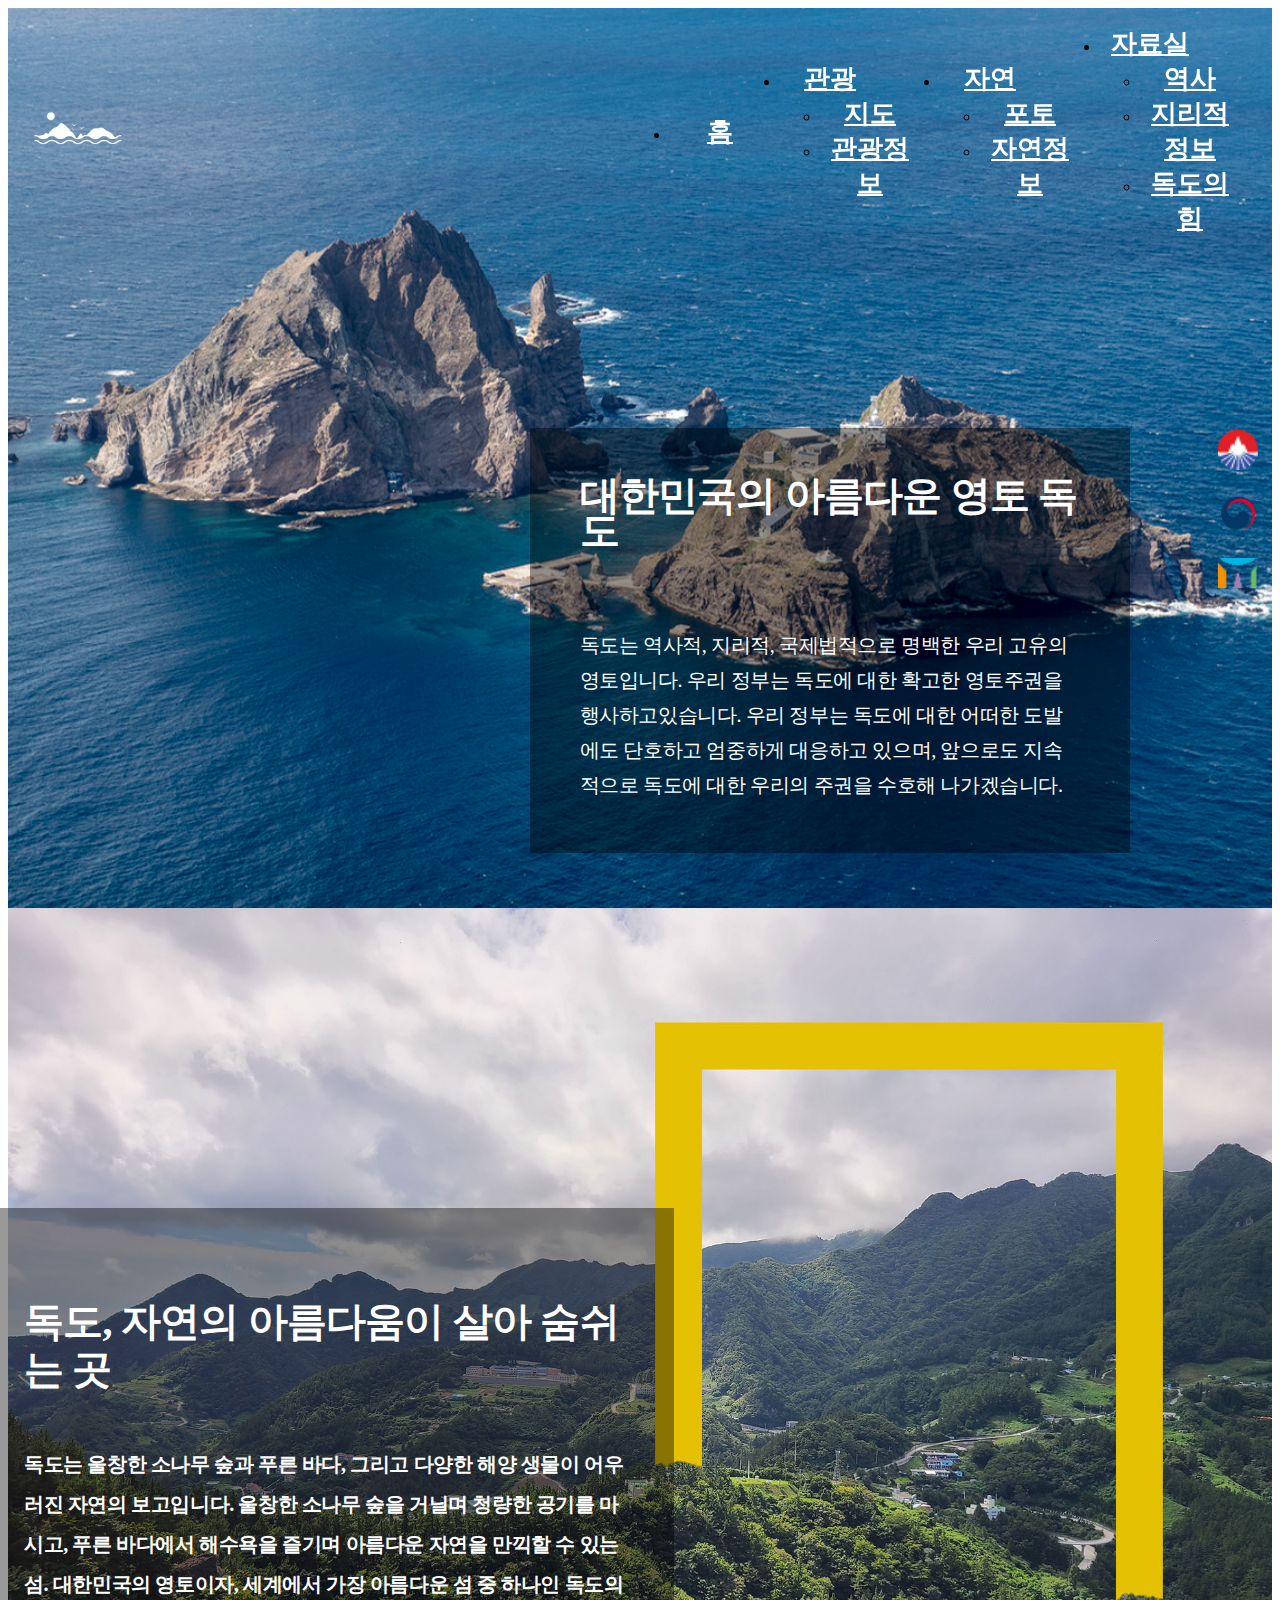
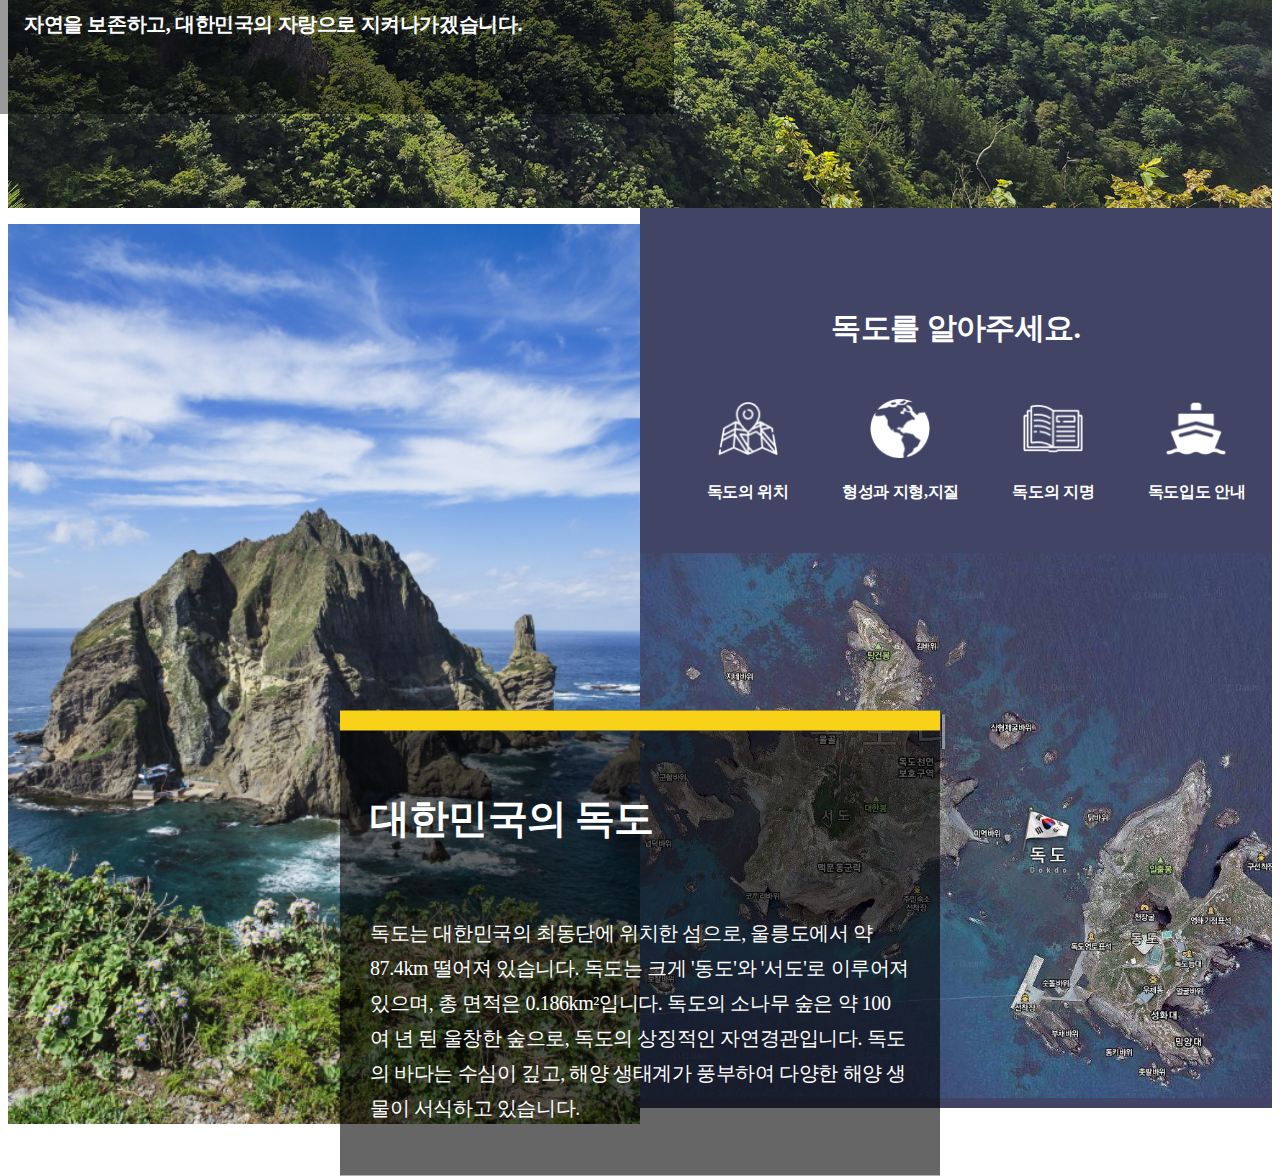
<file: simsim.html>
<!DOCTYPE html>
<html lang="ko">
<head>
    <meta name="keywords" content="">
    <meta name="description" content="">
    <meta charset="UTF-8">
    <meta name="viewport" content="width=device-width, initial-scale=1.0">
    <!-- <link rel="stylesheet" href="./css/jquery.fullPage.css"> -->
    <link rel="preconnect" href="https://fonts.googleapis.com">
    <link rel="preconnect" href="https://fonts.gstatic.com" crossorigin>
    <link href="https://fonts.googleapis.com/css2?family=Noto+Sans+KR:wght@300;400;500;600;700&display=swap" rel="stylesheet">
    <link rel="stylesheet" href="./css/header.css">
    <link rel="stylesheet" href="./css/sim.css">
    <title>우리나라 독도 관광</title>
    <!-- <style>
        * {font-family: 'Noto Sans KR', sans-serif;}
        /* local font */
        @font-face {
            font-family:'title';
            src:url(./font/Binggrae2.woff);
        }

        #wrap .title {font-size:3rem; font-family:'title',serif !important;}

    </style> -->
</head>
<body>
    <header>
        <h1><img src="./img/h_logo.png" alt="독도"></h1>
        <ul class="nav">
            <li>
                <a href="/simsim.html">홈</a>
            </li>
            <li><a href="#">관광</a>
                <ul class="sub">
                    <li><a href="#">지도</a></li>
                    <li><a href="/ibdo.html">관광정보</a></li>
                </ul>
            </li>
            <li><a href="#">자연</a>
                <ul class="sub">
                    <li><a href="#">포토</a></li>
                    <li><a href="#">자연정보</a></li>
                </ul>
            </li>
            <li><a href="#">자료실</a>
                <ul class="sub">
                    <li><a href="#">역사</a></li>
                    <li><a href="#">지리적정보</a></li>
                    <li><a href="#">독도의 힘</a></li>
                </ul>
            </li>
        </ul>
    </header>
    <ul id="page1_aside">
        <li>
            <a href="https://www.ulleung.go.kr/mdokdo/index.do" target="_blank">
                <img src="/img/logo3.png" alt="">
                <span>독도 관리사무소</span>
            </a>
        </li>
        <li>
            <a href="https://dokdo.mofa.go.kr/kor/" target="_blank">
                <img src="/img/logo1.png" alt="">
                <span>독도 외교부</span>
            </a>
        </li>
        <li>
            <a href="https://dokdomuseum.go.kr/ko/main.do" target="_blank">
                <img src="/img/logo2.png" alt="">
                <span>독도 박물관</span>
            </a>
        </li>
    </ul>
    <main id="wrap">
        <section class="section contents1" id="top">
            <div class="box1">
                <div class="txt">
                    <p class="title">대한민국의 아름다운 영토 독도</p>
                    <p>
                        독도는 역사적, 지리적, 국제법적으로 명백한 우리 고유의 영토입니다.
                        우리 정부는 독도에 대한 확고한 영토주권을 행사하고있습니다.
                        우리 정부는 독도에 대한 어떠한 도발에도 단호하고 엄중하게 대응하고 있으며,
                        앞으로도 지속적으로 독도에 대한 우리의 주권을 수호해 나가겠습니다.
                    </p>
                </div>
            </div>
        </section>
        <section class="section contents2">
            <div class="box2">
                <div class="txt">
                    <p class="title">독도, 자연의 아름다움이 살아 숨쉬는 곳</p>
                    <p>
                        독도는 울창한 소나무 숲과 푸른 바다, 그리고 다양한 해양 생물이 어우러진 자연의 보고입니다.
                        울창한 소나무 숲을 거닐며 청량한 공기를 마시고, 푸른 바다에서 해수욕을 즐기며 아름다운 자연을 만끽할 수 있는 섬.
                        대한민국의 영토이자, 세계에서 가장 아름다운 섬 중 하나인 독도의 자연을 보존하고, 
                        대한민국의 자랑으로 지켜나가겠습니다.
                    </p>
                </div>
            </div>
        </section>
        <section class="section contents3">
            <div class="box3">
                <p class="left">
                </p>
                <div class="right">
                    <div class="menu">
                        <p>독도를 알아주세요.</p>
                        <ul>
                            <li>
                                <a href="#"><img src="./img/icon1.png" alt=""></a>
                                <span>독도의 위치</span>
                            </li>
                            <li>
                                <a href="#"><img src="./img/icon2.png" alt=""></a>
                                <span>형성과 지형,지질</span>
                            </li>
                            <li>
                                <a href="#"><img src="./img/icon3.png" alt=""></a>
                                <span>독도의 지명</span>
                            </li>
                            <li>
                                <a href="#"><img src="./img/icon4.png" alt=""></a>
                                <span>독도입도 안내</span>
                            </li>
                        </ul>
                        <p class="map"></p>
                    </div>
                </div>
                <div class="txt">
                    <span></span>
                    <p class="title">대한민국의 독도</p>
                    <p>
                        독도는 대한민국의 최동단에 위치한 섬으로, 울릉도에서 약 87.4km 떨어져 있습니다. 
                        독도는 크게 '동도'와 '서도'로 이루어져 있으며, 총 면적은 0.186km²입니다.
                        독도의 소나무 숲은 약 100여 년 된 울창한 숲으로, 독도의 상징적인 자연경관입니다. 
                        독도의 바다는 수심이 깊고, 해양 생태계가 풍부하여 다양한 해양 생물이 서식하고 있습니다.
                    </p>
                </div>
            </div>
        </section>
    </main>
    <footer></footer>
    <script src="https://cdnjs.cloudflare.com/ajax/libs/jquery/3.6.0/jquery.min.js"></script>
    <script src="./script/jquery.fullPage.js"></script> 
    <script src="./script/index.js"></script> 
    <script>
        $('#wrap').fullpage({
            scrollBar:true,//scroll생성
            scrollingSpeed:1000,//scroll내려갈떄의 속도
            showActiveTooltip:true,
        })
    </script>
</body>
</html>
</file>
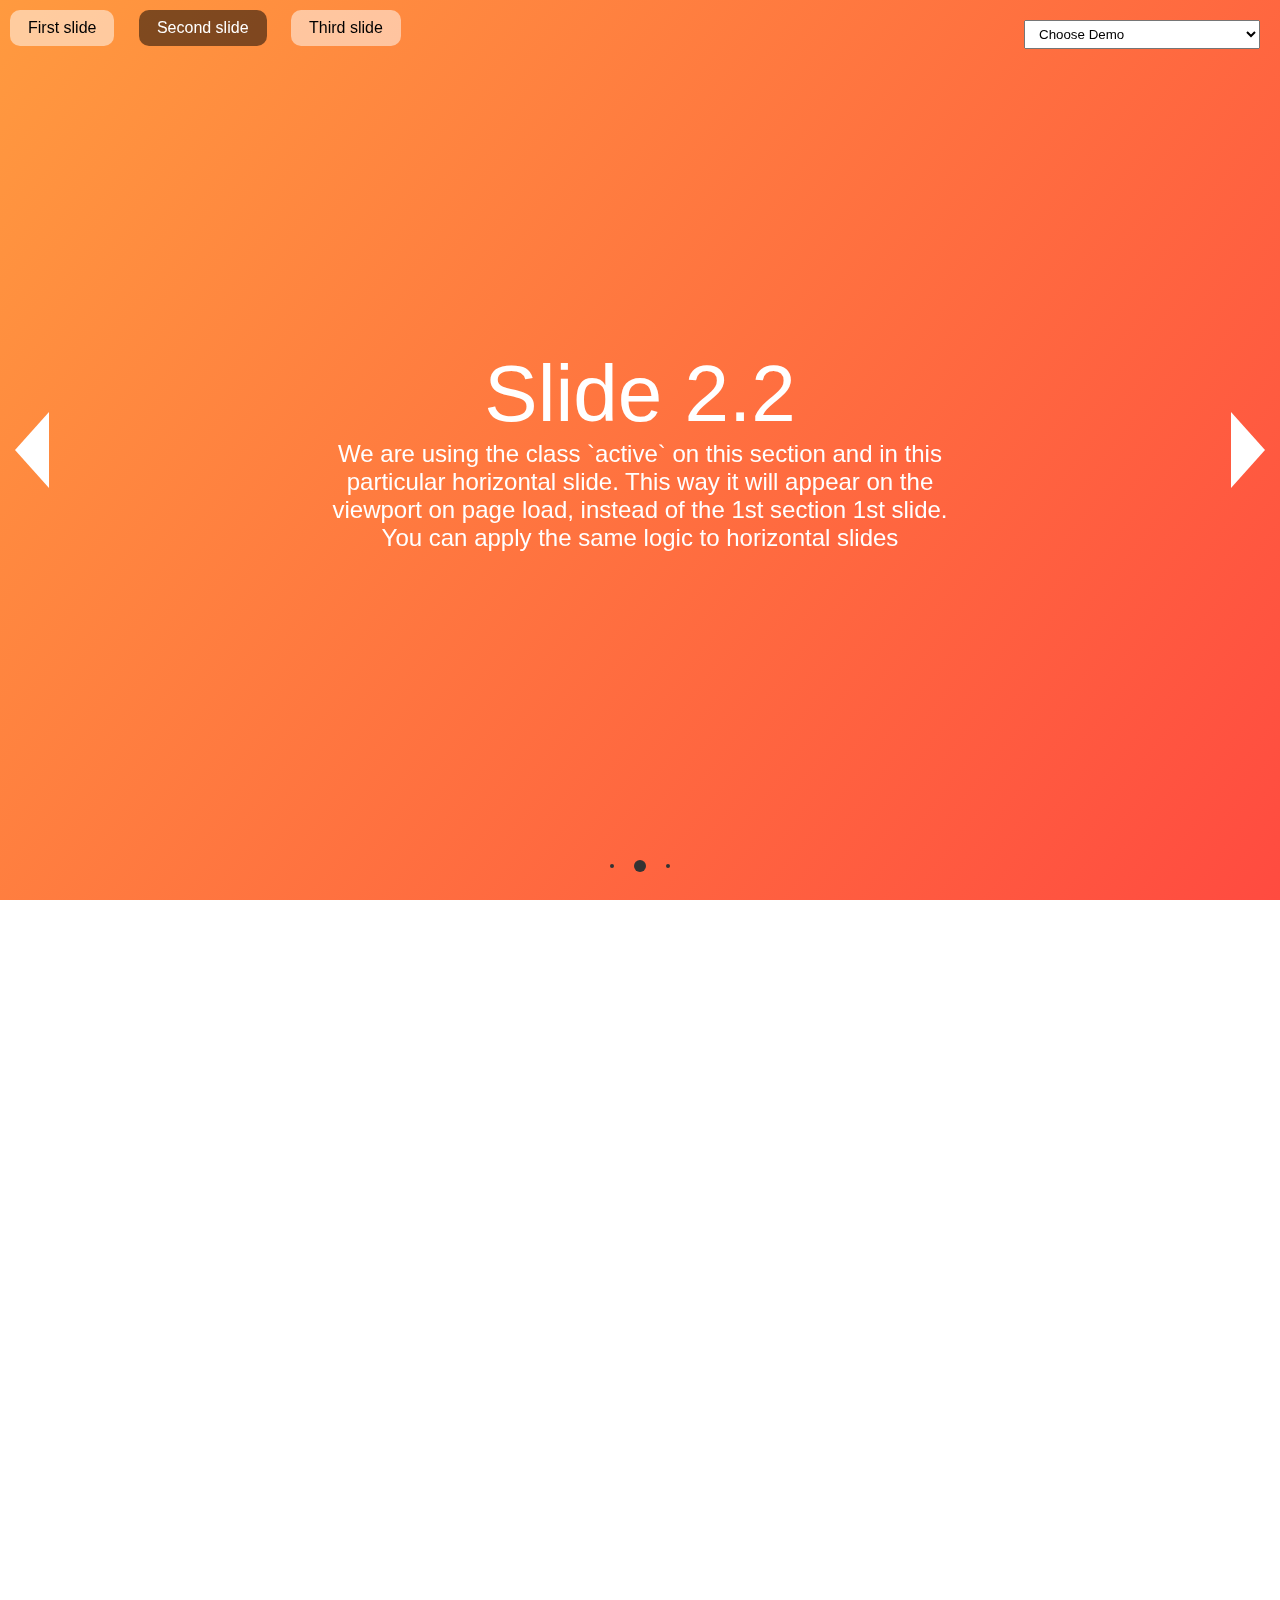
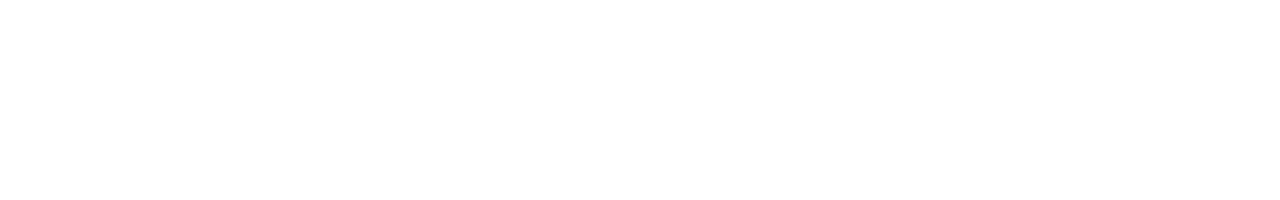
<file: fullPage.js-master/examples/active-slide.html>
<!DOCTYPE html>
<html xmlns="http://www.w3.org/1999/xhtml">

<head>
    <meta http-equiv="Content-Type" content="text/html; charset=utf-8" />
    <title>Active Slide - fullPage.js</title>
    <meta name="author" content="Matthew Howell" />
    <meta name="description" content="fullPage continuous scrolling demo." />
    <meta name="keywords"  content="fullpage,jquery,demo,scroll,loop,continuous" />
    <meta name="Resource-type" content="Document" />


    <link rel="stylesheet" type="text/css" href="../dist/fullpage.css" />
    <link rel="stylesheet" type="text/css" href="examples.css" />

    <!--[if IE]>
        <script type="text/javascript">
             var console = { log: function() {} };
        </script>
    <![endif]-->
</head>
<body>

<ul id="menu">
    <li data-menuanchor="firstPage" class="active"><a href="#firstPage">First slide</a></li>
    <li data-menuanchor="secondPage"><a href="#secondPage">Second slide</a></li>
    <li data-menuanchor="3rdPage"><a href="#3rdPage">Third slide</a></li>
</ul>


<select id="demosMenu">
    <option selected>Choose Demo</option>
    <option id="simple">Simple</option>
    <option id="custom-arrows">Custom arrows</option>
    <option id="hide-sections">Hide sections</option>
    <option id="scroll-after-fullpage">Scroll after fullpage</option>
    <option id="observer">Observer</option>
    <option id="jquery-adapter">jQuery adapter</option>
    <option id="active-slide">Active section and slide</option>
    <option id="auto-height">Auto height</option>
    <option id="autoplay-video-and-audio">Autoplay Video and Audio</option>
    <option id="backgrounds">Background images</option>
    <option id="backgrounds-fixed">Fixed fullscreen backgrounds</option>
    <option id="background-video">Background video</option>
    <option id="callbacks">Callbacks</option>
    <option id="continuous-horizontal">Continuous horizontal (premium)</option>
    <option id="continuous-vertical">Continuous vertical</option>
    <option id="parallax">Parallax (premium)</option>
    <option id="cards">Cards 3d (premium)</option>
    <option id="water-effect">Water effect (premium)</option>
    <option id="drop-effect">Drop effect (premium)</option>
    <option id="css3">CSS3</option>
    <option id="drag-and-move">Drag And Move (premium)</option>
    <option id="easing-css3">Easing CSS</option>
    <option id="easing-js">Easing JS</option>
    <option id="fading-effect">Fading Effect (premium)</option>
    <option id="fixed-headers">Fixed headers</option>
    <option id="gradient-backgrounds">Gradient backgrounds</option>
    <option id="interlocked-slides">Interlocked Slides (premium)</option>
    <option id="looping">Looping</option>
    <option id="methods">Methods</option>
    <option id="navigation-vertical">Vertical navigation dots</option>
    <option id="navigation-horizontal">Horizontal navigation dots</option>
    <option id="navigation-tooltips">Navigation tooltips</option>
    <option id="no-anchor">No anchor links</option>
    <option id="normal-scroll">Normal scrolling</option>
    <option id="normalScrollElements">Normal scroll elements</option>
    <option id="offset-sections">Offset sections (premium)</option>
    <option id="one-section">One single section</option>
    <option id="reset-sliders">Reset sliders (premium)</option>
    <option id="responsive-auto-height">Responsive Auto Height</option>
    <option id="responsive-height">Responsive Height</option>
    <option id="responsive-width">Responsive Width</option>
    <option id="responsive-slides">Responsive Slides (premium)</option>
    <option id="scrollBar">Scroll bar enabled</option>
    <option id="scroll-horizontally">Scroll horizontally (premium)</option>
    <option id="scrollOverflow">Scroll inside sections and slides</option>
    <option id="scrollOverflow-reset">ScrollOverflow Reset (premium)</option>
    <option id="lazy-load">Lazy load</option>
    <option id="scrolling-speed">Scrolling speed</option>
    <option id="trigger-animations">Trigger animations</option>
    <option id="vue-fullpage">Vue component</option>
    <option id="react-fullpage">React component</option>
    <option id="angular-fullpage">Angular component</option>
</select>

<div id="fullpage">
    <div class="section " id="section0">
        <h1>Section 1</h1>
    </div>
    <div class="section active" id="section1">
        <div class="slide" id="slide1">
            <div class="intro">
                <h1>Slide 2.1</h1>
            </div>
        </div>
        <div class="slide active" id="slide2">
            <div class="intro">
                <h1>Slide 2.2</h1>
                <p>
                    We are using the class `active` on this section and in this particular horizontal slide. This way it will appear on the viewport on page load, instead of the 1st section 1st slide.
                </p>
                <p>You can apply the same logic to horizontal slides</p>
            </div>
        </div>
        <div class="slide" id="slide3">
            <h1>Slide 2.3</h1>
        </div>

    </div>
    <div class="section" id="section2">
        <div class="intro">
            <h1>Section 3</h1>
        </div>
    </div>
</div>

<script type="text/javascript" src="../dist/fullpage.js"></script>
<script type="text/javascript" src="examples.js"></script>
<script type="text/javascript">
    var myFullpage = new fullpage('#fullpage', {
        sectionsColor: ['#1bbc9b', '#4BBFC3', '#7BAABE', 'whitesmoke', '#ccddff'],
        anchors: ['firstPage', 'secondPage', '3rdPage', '4thpage', 'lastPage'],
        menu: '#menu',
        slidesNavigation: true,
        lazyLoad: true,
        credits: {enabled: false}
    });
</script>

</body>
</html>
</file>
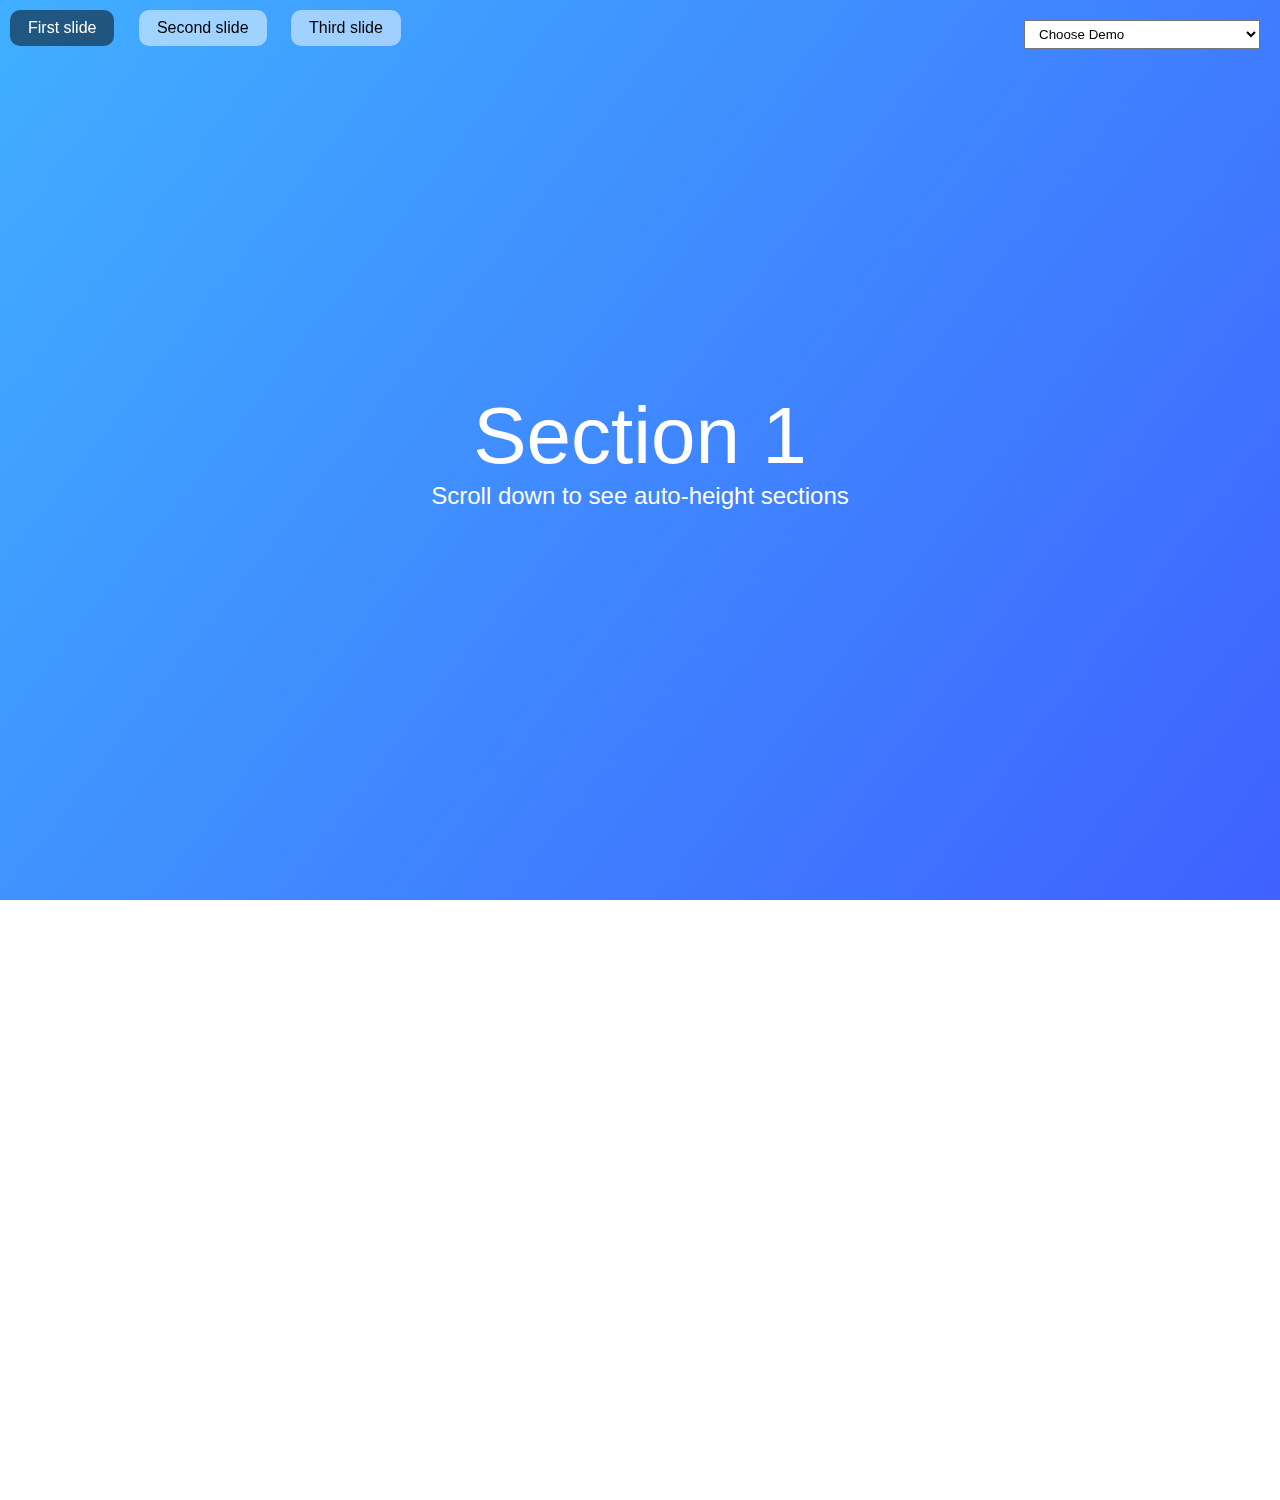
<file: fullPage.js-master/examples/auto-height.html>
<!DOCTYPE html>
<html xmlns="http://www.w3.org/1999/xhtml">

<head>
    <meta http-equiv="Content-Type" content="text/html; charset=utf-8" />
    <title>Auto-height - fullPage.js</title>
    <meta name="author" content="Alvaro Trigo Lopez" />
    <meta name="description" content="fullPage auto-height example." />
    <meta name="keywords"  content="fullpage,jquery,demo,screen,fullscreen,auto-height,full-screen" />
    <meta name="Resource-type" content="Document" />


    <link rel="stylesheet" type="text/css" href="../dist/fullpage.css" />
    <link rel="stylesheet" type="text/css" href="examples.css" />

    <!--[if IE]>
        <script type="text/javascript">
             var console = { log: function() {} };
        </script>
    <![endif]-->

    <style>
      .myContent{
        height: 300px;
      }
    </style>

</head>
<body>

<select id="demosMenu">
    <option selected>Choose Demo</option>
    <option id="simple">Simple</option>
    <option id="custom-arrows">Custom arrows</option>
    <option id="hide-sections">Hide sections</option>
    <option id="scroll-after-fullpage">Scroll after fullpage</option>
    <option id="observer">Observer</option>
    <option id="jquery-adapter">jQuery adapter</option>
    <option id="active-slide">Active section and slide</option>
    <option id="auto-height">Auto height</option>
    <option id="autoplay-video-and-audio">Autoplay Video and Audio</option>
    <option id="backgrounds">Background images</option>
    <option id="backgrounds-fixed">Fixed fullscreen backgrounds</option>
    <option id="background-video">Background video</option>
    <option id="callbacks">Callbacks</option>
    <option id="continuous-horizontal">Continuous horizontal (premium)</option>
    <option id="continuous-vertical">Continuous vertical</option>
    <option id="parallax">Parallax (premium)</option>
    <option id="cards">Cards 3d (premium)</option>
    <option id="water-effect">Water effect (premium)</option>
    <option id="drop-effect">Drop effect (premium)</option>
    <option id="css3">CSS3</option>
    <option id="drag-and-move">Drag And Move (premium)</option>
    <option id="easing-css3">Easing CSS</option>
    <option id="easing-js">Easing JS</option>
    <option id="fading-effect">Fading Effect (premium)</option>
    <option id="fixed-headers">Fixed headers</option>
    <option id="gradient-backgrounds">Gradient backgrounds</option>
    <option id="interlocked-slides">Interlocked Slides (premium)</option>
    <option id="looping">Looping</option>
    <option id="methods">Methods</option>
    <option id="navigation-vertical">Vertical navigation dots</option>
    <option id="navigation-horizontal">Horizontal navigation dots</option>
    <option id="navigation-tooltips">Navigation tooltips</option>
    <option id="no-anchor">No anchor links</option>
    <option id="normal-scroll">Normal scrolling</option>
    <option id="normalScrollElements">Normal scroll elements</option>
    <option id="offset-sections">Offset sections (premium)</option>
    <option id="one-section">One single section</option>
    <option id="reset-sliders">Reset sliders (premium)</option>
    <option id="responsive-auto-height">Responsive Auto Height</option>
    <option id="responsive-height">Responsive Height</option>
    <option id="responsive-width">Responsive Width</option>
    <option id="responsive-slides">Responsive Slides (premium)</option>
    <option id="scrollBar">Scroll bar enabled</option>
    <option id="scroll-horizontally">Scroll horizontally (premium)</option>
    <option id="scrollOverflow">Scroll inside sections and slides</option>
    <option id="scrollOverflow-reset">ScrollOverflow Reset (premium)</option>
    <option id="lazy-load">Lazy load</option>
    <option id="scrolling-speed">Scrolling speed</option>
    <option id="trigger-animations">Trigger animations</option>
    <option id="vue-fullpage">Vue component</option>
    <option id="react-fullpage">React component</option>
    <option id="angular-fullpage">Angular component</option>
  </select>


<ul id="menu">
  <li data-menuanchor="anchor1"><a href="#anchor1">First slide</a></li>
  <li data-menuanchor="anchor2"><a href="#anchor2">Second slide</a></li>
  <li data-menuanchor="anchor3"><a href="#anchor3">Third slide</a></li>
</ul>

<div id="fullpage">
    <div class="section" id="section0">
        <div class="intro">
          <h1>Section 1</h1>
          <p>Scroll down to see auto-height sections</p>
        </div>
    </div>
    <div class="section fp-auto-height" id="section1">
        <div class="slide" id="slide1">
          <div class="myContent">
              <h1>Section 2</h1>
            </div>
        </div>
        <div class="slide" id="slide2">
            <h1>Section 2.2</h1>
        </div>
    </div>
    <div class="section fp-auto-height" id="section2">
        <div class="myContent">
          <h1>Section 3</h1>
        </div>
    </div>
</div>

<script type="text/javascript" src="../dist/fullpage.js"></script>
<script type="text/javascript" src="examples.js"></script>

<script type="text/javascript">
  var myFullpage = new fullpage('#fullpage', {
      verticalCentered: true,
      anchors: ['anchor1', 'anchor2', 'anchor3'],
      menu: '#menu',
      sectionsColor: ['#1bbc9b', '#4BBFC3', '#7BAABE']
  });
</script>
</body>
</html>
</file>
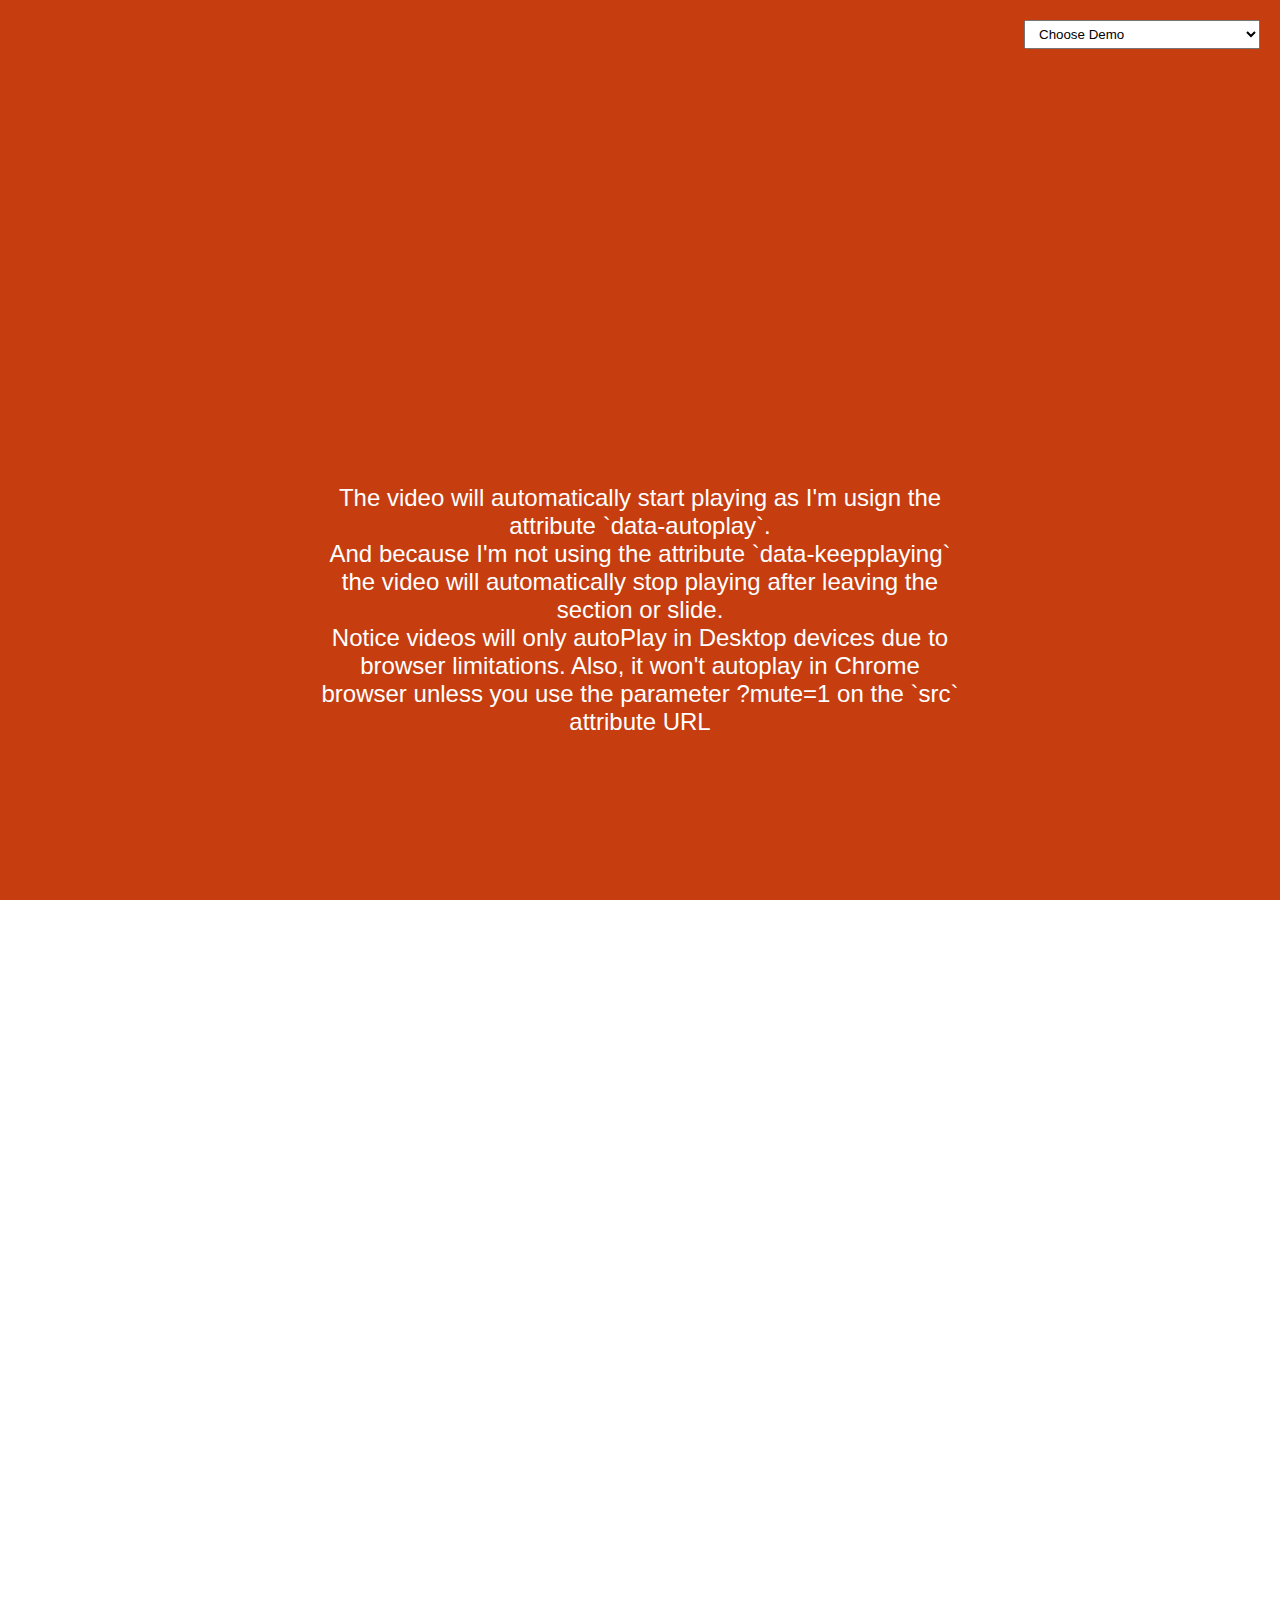
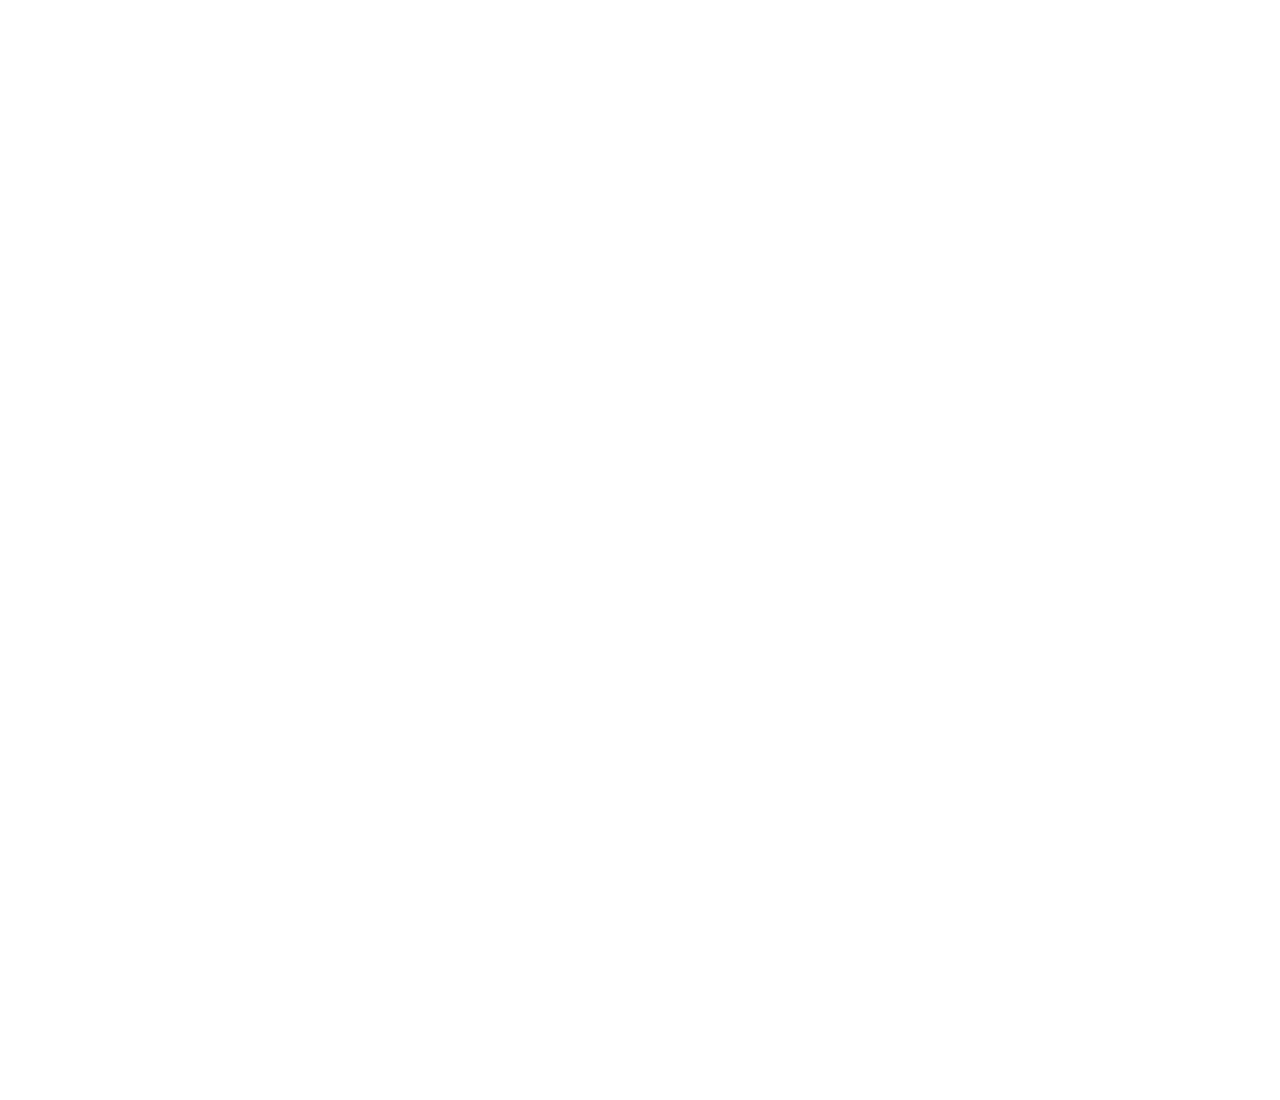
<file: fullPage.js-master/examples/autoplay-video-and-audio.html>
<!DOCTYPE html>
<html xmlns="http://www.w3.org/1999/xhtml">

<head>
    <meta http-equiv="Content-Type" content="text/html; charset=utf-8" />
    <title>Autoplay / pause media - fullPage.js</title>
    <meta name="author" content="Alvaro Trigo Lopez" />
    <meta name="description" content="fullPage full-screen autoplay videos and audio." />
    <meta name="keywords"  content="fullpage,jquery,demo,autoplay,video,audio,html5,paluse" />
    <meta name="Resource-type" content="Document" />

    <link rel="stylesheet" type="text/css" href="../dist/fullpage.css" />
    <link rel="stylesheet" type="text/css" href="examples.css" />
    <style>
    .intro p{
        color: #fff;
    }
    video{
      width: 50%;
    }
    </style>

    <!--[if IE]>
        <script type="text/javascript">
             var console = { log: function() {} };
        </script>
    <![endif]-->
</head>
<body>

<select id="demosMenu">
    <option selected>Choose Demo</option>
    <option id="simple">Simple</option>
    <option id="custom-arrows">Custom arrows</option>
    <option id="hide-sections">Hide sections</option>
    <option id="scroll-after-fullpage">Scroll after fullpage</option>
    <option id="observer">Observer</option>
    <option id="jquery-adapter">jQuery adapter</option>
    <option id="active-slide">Active section and slide</option>
    <option id="auto-height">Auto height</option>
    <option id="autoplay-video-and-audio">Autoplay Video and Audio</option>
    <option id="backgrounds">Background images</option>
    <option id="backgrounds-fixed">Fixed fullscreen backgrounds</option>
    <option id="background-video">Background video</option>
    <option id="callbacks">Callbacks</option>
    <option id="continuous-horizontal">Continuous horizontal (premium)</option>
    <option id="continuous-vertical">Continuous vertical</option>
    <option id="parallax">Parallax (premium)</option>
    <option id="cards">Cards 3d (premium)</option>
    <option id="water-effect">Water effect (premium)</option>
    <option id="drop-effect">Drop effect (premium)</option>
    <option id="css3">CSS3</option>
    <option id="drag-and-move">Drag And Move (premium)</option>
    <option id="easing-css3">Easing CSS</option>
    <option id="easing-js">Easing JS</option>
    <option id="fading-effect">Fading Effect (premium)</option>
    <option id="fixed-headers">Fixed headers</option>
    <option id="gradient-backgrounds">Gradient backgrounds</option>
    <option id="interlocked-slides">Interlocked Slides (premium)</option>
    <option id="looping">Looping</option>
    <option id="methods">Methods</option>
    <option id="navigation-vertical">Vertical navigation dots</option>
    <option id="navigation-horizontal">Horizontal navigation dots</option>
    <option id="navigation-tooltips">Navigation tooltips</option>
    <option id="no-anchor">No anchor links</option>
    <option id="normal-scroll">Normal scrolling</option>
    <option id="normalScrollElements">Normal scroll elements</option>
    <option id="offset-sections">Offset sections (premium)</option>
    <option id="one-section">One single section</option>
    <option id="reset-sliders">Reset sliders (premium)</option>
    <option id="responsive-auto-height">Responsive Auto Height</option>
    <option id="responsive-height">Responsive Height</option>
    <option id="responsive-width">Responsive Width</option>
    <option id="responsive-slides">Responsive Slides (premium)</option>
    <option id="scrollBar">Scroll bar enabled</option>
    <option id="scroll-horizontally">Scroll horizontally (premium)</option>
    <option id="scrollOverflow">Scroll inside sections and slides</option>
    <option id="scrollOverflow-reset">ScrollOverflow Reset (premium)</option>
    <option id="lazy-load">Lazy load</option>
    <option id="scrolling-speed">Scrolling speed</option>
    <option id="trigger-animations">Trigger animations</option>
    <option id="vue-fullpage">Vue component</option>
    <option id="react-fullpage">React component</option>
    <option id="angular-fullpage">Angular component</option>
  </select>


<div id="fullpage">
    <div class="section intro">
      <div>
        <iframe width="560" height="315" src="https://www.youtube.com/embed/qiCVPpI9l3M?mute=1" frameborder="0" allowfullscreen data-autoplay></iframe>
        <p>
          The video will automatically start playing as I'm usign the attribute `data-autoplay`.
        </p>
        <p>
          And because I'm not using the attribute `data-keepplaying` the video will automatically stop playing after leaving the section or slide.
        </p>
        <p>
          Notice videos will only autoPlay in Desktop devices due to browser limitations. Also, it won't autoplay in Chrome browser unless you use the parameter ?mute=1 on the `src` attribute URL
        </p>
      </div>
    </div>
    <div class="section">
        <div class="slide">
          <div>
            <h1>HTML 5 videos</h1>
            <video loop muted controls="false" data-autoplay>
              <source src="http://www.w3schools.com/html/mov_bbb.mp4" type="video/mp4">
              <source src="http://www.w3schools.com/html/mov_bbb.ogg" type="video/ogg">
            </video>
          </div>
        </div>
        <div class="slide intro">
          <div>
            <h1>In slides!</h1>
            <iframe width="560" height="315" src="https://www.youtube.com/embed/qiCVPpI9l3M" frameborder="0" allowfullscreen data-autoplay></iframe>
          </div>
        </div>
    </div>
    <div class="section">
      <div>
        <h1>Audio</h1>
        <audio controls="" data-autoplay>
            <source src="imgs/horse.ogg" type="audio/ogg">
            <source src="imgs/horse.mp3" type="audio/mpeg">
            Your browser does not support the audio element.
        </audio>
      </div>
    </div>
</div>

<script type="text/javascript" src="../dist/fullpage.js"></script>
<script type="text/javascript" src="examples.js"></script>

<script type="text/javascript">
    var myFullpage = new fullpage('#fullpage', {
        sectionsColor: ['#C63D0F', '#1BBC9B', '#7E8F7C'],
        anchors: ['firstPage', 'secondPage', '3rdPage']
    });
</script>

</body>
</html>
</file>
<file: css/header.css>
/* html,body {
    scroll-behavior: smooth;
} */
header {
    display: flex;
    justify-content: space-between;
    align-items: center;
    position: fixed; z-index: 900; 
    top: 0; left: 0; padding: 10px 30px;
    width: 100%;
}
header h1 {height: 50px; width: 100px; filter: invert(100%);}
header h1 img {width: 100%;}
header .nav {
    display: flex; flex-flow: row nowrap;
    align-items: center; justify-content: center;
    position: relative; z-index: 850; 
    padding: 0 50px 0;
}
header .nav li {
    text-align: center;
    margin-right: 10px;
}
header .nav li a {
    font-size: 26px; font-weight: 700;
    display: block; width: 100px; color: #fff;
    font-family: 'KimjungchulMyungjo-Bold';
    transition: all 0.3s ease;
}
header .nav li a:hover {
    color: #f7d219;
}
header .sub_bg {
    position: absolute; right: 0;
    width: 500px;
    top: 0; height: 100vh;
    padding: 300px 0 0;
    z-index: 840;
    display: none;
}
header .sub_bg ul {}
header .sub_bg ul li {
    margin:0 0 30px 150px;
}
header .sub_bg ul li a {
    font-size: 35px; font-weight: 700;
    color: #fff;
    font-family: 'KimjungchulMyungjo-Bold';
    transition: all 0.3s ease;
}
header .sub_bg ul li a:hover {
    color: #f7d219;
}
header .sub_bg #sub1 {
    display: none;
}
header .sub_bg #sub2 {
    display: none;
}
header .sub_bg #sub3 {
    display: none;
}
/* header .nav {
    display: flex; padding-right: 30px;
}
header .nav > li {
    width: 100px; text-align: center;
    position: relative; background-color: transparent;
}
header .nav > li > a {
    font-size: 18px; font-weight: 700;
    letter-spacing: -0.02em;
    display: block; width: 100%;
    color: #fff; background-color: transparent;
}
header .nav > li > .sub {
    width: 100%; position: absolute; 
    padding-top: 10px;
}
header .nav > li > .sub li {
    width: 100%;
}
header .nav > li > .sub li a {
    display: block; width: 100%;
    padding: 30px 0;
    font-weight: 700;color: #fff;
} */
/* ul ============================================================================= */
#page1_aside {
    position: fixed;
    top: 46%; z-index: 999;
    right: 0%;
}
#page1_aside li {
    display: flex; flex-flow: row nowrap;
    margin-bottom: 25px; 
    transition: all 0.8s ease;
    transform: translateX(73%);
}
#page1_aside li:hover {
    transform: translateX(10%);
}
#page1_aside li a {
    display: flex; 
    align-items: center;
}
#page1_aside li a span {
    font-weight: 700; color: #f7d219;
    background: #000;
    display: block; width: 150px;
    margin-left: 25px; padding: 5px 0 5px 15px;
    border-radius: 15px 0 0 15px;
}
#page1_aside li a img {width: 40px;}
</file>
<file: css/sim.css>
/* contents1=================================== */
main {}
main section {position: relative;}
main section .txt {}
main .contents1 {
    width: 100%; height: 100vh;
    background: url(../img/sim_cotents1_1.jpg) top no-repeat;
    background-size: cover;
}
main .contents1 .box1 {
    margin:380px auto 0;
    position: relative; right: -15%;
}
main .contents1 .txt {
    width: 600px; background: rgba(0, 0, 0, 0.40);
}
main .contents1 .txt .title {
    font-size: 40px; font-weight: 700;
    color: #fff; padding: 50px 50px 40px;
    font-family: 'KimjungchulMyungjo-Bold';
}
main .contents1 .txt p {
    font-size: 20px; letter-spacing: -0.02em;
    line-height: 35px; padding: 0 50px 50px;
    color: #fff;
}
/* contents2=================================== */
main .contents2 {
    width: 100%;
    height: 100vh;
    background: url(../img/sim_contents1.jpg) top no-repeat;
    background-size: cover; 
}
main .contents2 .box2 {
    margin:300px auto 0; 
    position: relative; right: 25%;
}
main .contents2 .txt {
    width: 600px; background: rgba(0, 0, 0, 0.40);
    padding: 50px 50px;
}
main .contents2 .txt .title {
    background: none;
    font-size: 40px; font-weight: 700;
    color: #fff;
    line-height: 48px;
    font-family: 'KimjungchulMyungjo-Bold';
    margin-bottom: 50px;
}
main .contents2 .txt p {
    font-size: 20px; letter-spacing: -0.02em;
    font-weight: 700; color: #fff;
    line-height: 40px;
}
/* contents3=================================== */
.fp-tableCell {display: flex;}
main .contents3 {
    height: 100vh; width: 100%;
}
main .contents3 .box3 {
    display: flex; flex-flow: row;
    width: 100%;
}
main .contents3 .box3 .left {
    width: 50%; height: 100vh;
    background: url(../img/sim_contents3.jpg) center no-repeat;
    background-size: cover;
}
main .contents3 .box3 .right {
    background: #414465;
    width: 50%;
}
main .contents3 .box3 .right .menu {
    text-align: center;
}
main .contents3 .box3 .right .menu p:first-child {
    font-size: 30px; font-weight: 700; letter-spacing: -0.02em;
    color: #fff; margin:100px 0 50px; 
}
main .contents3 .box3 .right .menu ul {
    display: flex; justify-content: space-around;
    margin-bottom: 50px;
}
main .contents3 .box3 .right .menu ul li {
    display: flex; flex-flow: column nowrap;
    align-items: center;
}
main .contents3 .box3 .right .menu ul li:hover a img {
    transform: scale(0.9);
}
main .contents3 .box3 .right .menu ul li a {
    display: block; width: 60px;
    padding-bottom: 20px; overflow: hidden;
}
main .contents3 .box3 .right .menu ul li a img {
    width: 100%; transition: all 0.3s linear;
}
main .contents3 .box3 .right .menu ul li span {
    font-style: 1.5rem; font-weight: 700; letter-spacing: -0.02em;
    color: #fff;
}
main .contents3 .box3 .right .menu p:last-child {
    background: url(../img/sim_contents3_map.jpg) center no-repeat;
    background-size: cover; height: 545px; width: 100%;
}
main .contents3 .box3 .txt {
    width: 600px; background: rgba(0, 0, 0, 0.60);
    position: absolute; top: 30%; left: 50%;
    transform: translate(-50%, 50%)
}
main .contents3 .box3 .txt span {
    display: block; width: 100%;
    height: 20px; background: #f7d219;
}
main .contents3 .box3 .txt .title {
    font-size: 40px; font-weight: 700;
    color: #fff; padding: 30px 30px 40px;
    font-family: 'KimjungchulMyungjo-Bold';
}
main .contents3 .box3 .txt p {
    font-size: 20px; letter-spacing: -0.02em;
    line-height: 35px; padding: 0 30px 30px;
    color: #fff;
}
</file>
<file: fullPage.js-master/dist/fullpage.css>
/*!
 * fullPage 4.0.20
 * https://github.com/alvarotrigo/fullPage.js
 *
 * @license GPLv3 for open source use only
 * or Fullpage Commercial License for commercial use
 * http://alvarotrigo.com/fullPage/pricing/
 *
 * Copyright (C) 2021 http://alvarotrigo.com/fullPage - A project by Alvaro Trigo
 */
html.fp-enabled,
.fp-enabled body {
    margin: 0;
    padding: 0;
    overflow:hidden;

    /*Avoid flicker on slides transitions for mobile phones #336 */
    -webkit-tap-highlight-color: rgba(0,0,0,0);
}
.fp-section {
    position: relative;
    -webkit-box-sizing: border-box; /* Safari<=5 Android<=3 */
    -moz-box-sizing: border-box; /* <=28 */
    box-sizing: border-box;
    height: 100%;
    display: block;
}
.fp-slide {
    float: left;
}
.fp-slide, .fp-slidesContainer {
    height: 100%;
    display: block;
}
.fp-slides {
    z-index:1;
    height: 100%;
    overflow: hidden;
    position: relative;
    -webkit-transition: all 0.3s ease-out; /* Safari<=6 Android<=4.3 */
    transition: all 0.3s ease-out;
}
.fp-table{
    display: flex;
    flex-direction: column;
    justify-content: center;
    width: 100%;
}
.fp-slidesContainer {
    float: left;
    position: relative;
}
.fp-controlArrow {
    -webkit-user-select: none; /* webkit (safari, chrome) browsers */
    -moz-user-select: none; /* mozilla browsers */
    -khtml-user-select: none; /* webkit (konqueror) browsers */
    -ms-user-select: none; /* IE10+ */
    position: absolute;
    z-index: 4;
    top: 50%;
    cursor: pointer;
    margin-top: -38px;
    -webkit-transform: translate3d(0,0,0);
    -ms-transform: translate3d(0,0,0);
    transform: translate3d(0,0,0);
}
.fp-prev{
    left: 15px;
}
.fp-next{
    right: 15px;
}
.fp-arrow{
    width: 0;
    height: 0;
    border-style: solid;
}
.fp-arrow.fp-prev {
    border-width: 38.5px 34px 38.5px 0;
    border-color: transparent #fff transparent transparent;
}
.fp-arrow.fp-next {
    border-width: 38.5px 0 38.5px 34px;
    border-color: transparent transparent transparent #fff;
}
.fp-notransition {
    -webkit-transition: none !important;
    transition: none !important;
}
#fp-nav {
    position: fixed;
    z-index: 100;
    top: 50%;
    opacity: 1;
    transform: translateY(-50%);
    -ms-transform: translateY(-50%);
    -webkit-transform: translate3d(0,-50%,0);
}
#fp-nav.fp-right {
    right: 17px;
}
#fp-nav.fp-left {
    left: 17px;
}
.fp-slidesNav{
    position: absolute;
    z-index: 4;
    opacity: 1;
    -webkit-transform: translate3d(0,0,0);
    -ms-transform: translate3d(0,0,0);
    transform: translate3d(0,0,0);
    left: 0 !important;
    right: 0;
    margin: 0 auto !important;
}
.fp-slidesNav.fp-bottom {
    bottom: 17px;
}
.fp-slidesNav.fp-top {
    top: 17px;
}
#fp-nav ul,
.fp-slidesNav ul {
  margin: 0;
  padding: 0;
}
#fp-nav ul li,
.fp-slidesNav ul li {
    display: block;
    width: 14px;
    height: 13px;
    margin: 7px;
    position:relative;
}
.fp-slidesNav ul li {
    display: inline-block;
}
#fp-nav ul li a,
.fp-slidesNav ul li a {
    display: block;
    position: relative;
    z-index: 1;
    width: 100%;
    height: 100%;
    cursor: pointer;
    text-decoration: none;
}
#fp-nav ul li a.active span,
.fp-slidesNav ul li a.active span,
#fp-nav ul li:hover a.active span,
.fp-slidesNav ul li:hover a.active span{
    height: 12px;
    width: 12px;
    margin: -6px 0 0 -6px;
    border-radius: 100%;
 }
#fp-nav ul li a span,
.fp-slidesNav ul li a span {
    border-radius: 50%;
    position: absolute;
    z-index: 1;
    height: 4px;
    width: 4px;
    border: 0;
    background: #333;
    left: 50%;
    top: 50%;
    margin: -2px 0 0 -2px;
    -webkit-transition: all 0.1s ease-in-out;
    -moz-transition: all 0.1s ease-in-out;
    -o-transition: all 0.1s ease-in-out;
    transition: all 0.1s ease-in-out;
}
#fp-nav ul li:hover a span,
.fp-slidesNav ul li:hover a span{
    width: 10px;
    height: 10px;
    margin: -5px 0px 0px -5px;
}
#fp-nav ul li .fp-tooltip {
    position: absolute;
    top: -2px;
    color: #fff;
    font-size: 14px;
    font-family: arial, helvetica, sans-serif;
    white-space: nowrap;
    max-width: 220px;
    overflow: hidden;
    display: block;
    opacity: 0;
    width: 0;
    cursor: pointer;
}
#fp-nav ul li:hover .fp-tooltip,
#fp-nav.fp-show-active a.active + .fp-tooltip {
    -webkit-transition: opacity 0.2s ease-in;
    transition: opacity 0.2s ease-in;
    width: auto;
    opacity: 1;
}
#fp-nav ul li .fp-tooltip.fp-right {
    right: 20px;
}
#fp-nav ul li .fp-tooltip.fp-left {
    left: 20px;
}
.fp-auto-height.fp-section,
.fp-auto-height .fp-slide{
    height: auto !important;
}

.fp-responsive .fp-is-overflow.fp-section{
    height: auto !important;
}

/* Used with autoScrolling: false */ 
.fp-scrollable.fp-responsive .fp-is-overflow.fp-section,
.fp-scrollable .fp-section,
.fp-scrollable .fp-slide{
   /* Fallback for browsers that do not support Custom Properties */
   height: 100vh;
   height: calc(var(--vh, 1vh) * 100);
}

.fp-scrollable.fp-responsive .fp-is-overflow.fp-section:not(.fp-auto-height):not([data-percentage]),
.fp-scrollable .fp-section:not(.fp-auto-height):not([data-percentage]),
.fp-scrollable .fp-slide:not(.fp-auto-height):not([data-percentage]){
    /* Fallback for browsers that do not support Custom Properties */
    min-height: 100vh;
    min-height: calc(var(--vh, 1vh) * 100);
}

/* Disabling vertical centering on scrollable elements */
.fp-overflow{
    justify-content: flex-start;
    max-height: 100vh;
}

/* No scrollable when using auto-height */
.fp-scrollable .fp-auto-height .fp-overflow{
    max-height: none;
}

.fp-is-overflow .fp-overflow.fp-auto-height-responsive,
.fp-is-overflow .fp-overflow.fp-auto-height,
.fp-is-overflow > .fp-overflow{
    overflow-y: auto;
}
.fp-overflow{
    outline:none;
}

.fp-overflow.fp-table{
    display: block;
}

.fp-responsive .fp-auto-height-responsive.fp-section,
.fp-responsive .fp-auto-height-responsive .fp-slide{
    height: auto !important;
    min-height: auto !important;
}

/*Only display content to screen readers*/
.fp-sr-only{
    position: absolute;
    width: 1px;
    height: 1px;
    padding: 0;
    overflow: hidden;
    clip: rect(0, 0, 0, 0);
    white-space: nowrap;
    border: 0;
}

/* Customize website's scrollbar like Mac OS
Not supports in Firefox and IE */
.fp-scroll-mac .fp-overflow::-webkit-scrollbar {
    background-color: transparent;
    width: 9px;
}
.fp-scroll-mac .fp-overflow::-webkit-scrollbar-track {
    background-color: transparent;
}
.fp-scroll-mac .fp-overflow::-webkit-scrollbar-thumb {
    background-color: rgba(0,0,0,.4);
    border-radius: 16px;
    border: 4px solid transparent;
}
.fp-warning,
.fp-watermark{
    z-index: 9999999;
    position: absolute;
    bottom: 0;
}
.fp-warning,
.fp-watermark a{
    text-decoration: none;
    color: #000;
    background: rgba(255,255,255,0.6);
    padding: 5px 8px;
    font-size: 14px;
    font-family: arial;
    color: black;
    display: inline-block;
    border-radius: 3px;
    margin: 12px;
}
.fp-noscroll .fp-overflow{
    overflow: hidden;
}
</file>
<file: fullPage.js-master/examples/examples.css>
@CHARSET "ISO-8859-1";
/* Reset CSS
 * --------------------------------------- */
body,div,dl,dt,dd,ul,ol,li,h1,h2,h3,h4,h5,h6,pre,
form,fieldset,input,textarea,p,blockquote,th,td {
    padding: 0;
    margin: 0;
}
a{
	text-decoration:none;
}
table {
    border-spacing: 0;
}
fieldset,img {
    border: 0;
}
address,caption,cite,code,dfn,em,strong,th,var {
    font-weight: normal;
    font-style: normal;
}
strong{
	font-weight: bold;
}
ol,ul {
    list-style: none;
    margin:0;
    padding:0;
}
caption,th {
    text-align: left;

}
h1,h2,h3,h4,h5,h6 {
    font-weight: normal;
    font-size: 100%;
    margin:0;
    padding:0;
    color:#444;
}
q:before,q:after {
    content:'';
}
abbr,acronym { border: 0;
}


/* Custom CSS
 * --------------------------------------- */
body{
	font-family: arial,helvetica;
	color: #333;
	color: rgba(0,0,0,0.5);
}
.wrap{
	margin-left: auto;
	margin-right: auto;
	width: 960px;
	position: relative;
}
h1{
	font-size: 6em;
}
p{
	font-size: 2em;
}
.intro p{
	width: 50%;
	margin: 0 auto;
	font-size: 1.5em;
}
.section{
	text-align:center;
}
#menu li {
	display:inline-block;
	margin: 10px;
	color: #000;
	background:#fff;
	background: rgba(255,255,255, 0.5);
	-webkit-border-radius: 10px;
            border-radius: 10px;
}
#menu li.active{
	background:#666;
	background: rgba(0,0,0, 0.5);
	color: #fff;
}
#menu li a{
	text-decoration:none;
	color: #000;
}
#menu li.active a:hover{
	color: #000;
}
#menu li:hover{
	background: rgba(255,255,255, 0.8);
}
#menu li a,
#menu li.active a{
	padding: 9px 18px;
	display:block;
}
#menu li.active a{
	color: #fff;
}
#menu{
	position:fixed;
	top:0;
	left:0;
	height: 40px;
	z-index: 70;
	width: 100%;
	padding: 0;
	margin:0;
}
.twitter-share-button{
	position: fixed !important;
	z-index: 99;
	right: 149px;
	top: 9px;
}
#infoMenu{
	height: 20px;
	color: #f2f2f2;
	position:fixed;
	z-index:70;
	bottom:0;
	width:100%;
	text-align:right;
	font-size:0.9em;
	padding:8px 0 8px 0;
}
#infoMenu ul{
	padding: 0 40px;
}
#infoMenu li a{
	display: block;
	margin: 0 22px 0 0;
	color: #333;
}
#infoMenu li a:hover{
	text-decoration:underline;
}
#infoMenu li{
	display:inline-block;
	position:relative;
}
#examplesList{
	display:none;
	background: #282828;
	-webkit-border-radius: 6px;
	-moz-border-radius: 6px;
	border-radius: 6px;
	padding: 20px;
	float: left;
	position: absolute;
	bottom: 29px;
	right: 0;
	width:822px;
	text-align:left;
}
#examplesList ul{
	padding:0;
}
#examplesList ul li{
	display:block;
	margin: 5px 0;
}
#examplesList ul li a{
	color: #BDBDBD;
	margin:0;
}
#examplesList ul li a:hover{
	color: #f2f2f2;
}
#examplesList .column{
	float: left;
	margin: 0 20px 0 0;
}
#examplesList h3{
	color: #f2f2f2;
	font-size: 1.2em;
	margin: 0 0 15px 0;
	border-bottom: 1px solid rgba(0, 0, 0, 0.4);
	-webkit-box-shadow: 0 1px 0 rgba(255, 255, 255, 0.1);
	-moz-box-shadow: 0 1px 0 rgba(255,255,255,0.1);
	box-shadow: 0 1px 0 rgba(255, 255, 255, 0.1);
	padding: 0 0 5px 0;
}



/* Demos Menu
 * --------------------------------------- */
 #demosMenu{
	position:fixed;
	top: 20px;
	right:20px;
	z-index: 999;
	padding: 5px 10px;
 }

/* Buttons
 * --------------------------------------- */
#download a{
    text-decoration: none
}
#download,
#download:hover {
    text-shadow: 0 -1px 0 rgba(0, 0, 0, .25)
}
.button {
    margin: 20px 0 0 0;
    vertical-align: middle;
    display: inline-block
}

.button a {
    color: #fff;
    background: rgba(0,0,0,0.4);
    padding: 15px 30px;
    border-radius: 5px;
    display: inline-block;
}

.button a:hover {
    color: #316f68;
    background-color: #fff
}


/* Extensions preview menu
 * --------------------------------------- */
.preview-extensions-menu{
	position: fixed;
    top: 0;
    right: 0;
    z-index: 99;
    border-top: 0;
    box-shadow: 1px 0px 3px rgba(0,0,0,0.8);
}
.preview-extensions-menu li{
	display: inline-block;
	margin: 0;
}
.preview-extensions-menu li a{
	padding: 15px 25px;
	display: block;
}
.preview-buy-extension{
    background: #3cc63c;
}
.preview-more-extensions{
	background: #fff;
}
.preview-buy-extension a{
	color: #fff;
}
.preview-buy-extension:hover{
	background-color: #1a961a;
}
.preview-more-extensions a{
	color: #333;
}

.code{
	background: rgba(255,255,255,0.7);
	padding: 0px 5px;
	line-height: 25px;
}


/* Style for our header texts
* --------------------------------------- */
h1{
	font-size: 5em;
	font-family: arial,helvetica;
	color: #fff;
	margin:0;
}
.section p,
.intro p{
	color: #fff;
}

/* Centered texts in each section
* --------------------------------------- */
.section{
	text-align:center;
}


/* Bottom menu
* --------------------------------------- */
#infoMenu li a {
	color: #fff;
}

/* Sections backgrounds
* --------------------------------------- */
#section0{
	background-image: linear-gradient(128deg,#40afff,#3f61ff);
}

#section1{
	background-image: linear-gradient(128deg,#ff9a3f,#ff4b40);
}

#section2{
	background-image: linear-gradient(128deg,#fc40ff,#543fff);
}

#section3{
	background-image: linear-gradient(128deg,#40fff2,#3fbcff);
}
</file>
